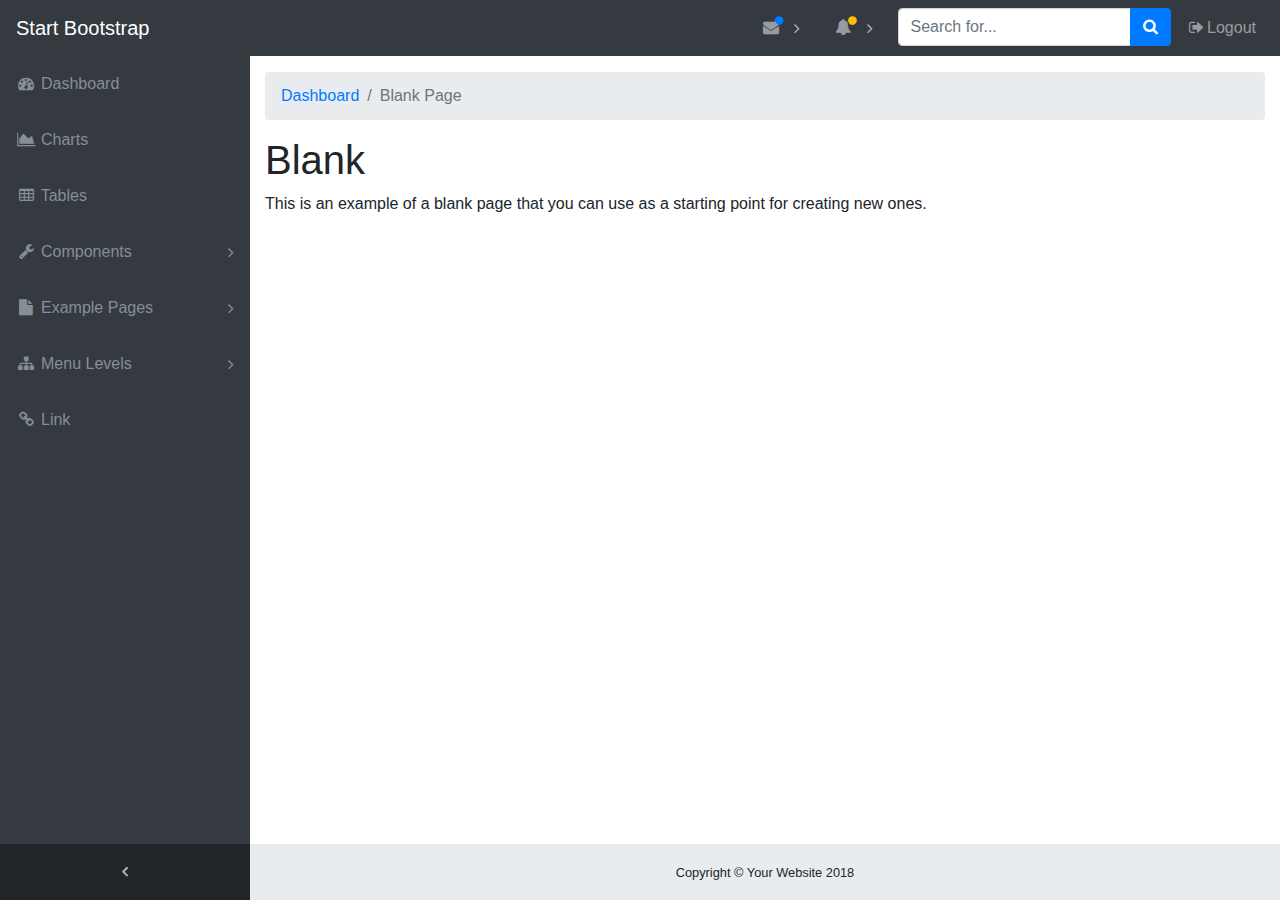
<file: styles/blank.html>
<!DOCTYPE html>
<html lang="en">

<head>
  <meta charset="utf-8">
  <meta http-equiv="X-UA-Compatible" content="IE=edge">
  <meta name="viewport" content="width=device-width, initial-scale=1, shrink-to-fit=no">
  <meta name="description" content="">
  <meta name="author" content="">
  <title>SB Admin - Start Bootstrap Template</title>
  <!-- Bootstrap core CSS-->
  <link href="vendor/bootstrap/css/bootstrap.min.css" rel="stylesheet">
  <!-- Custom fonts for this template-->
  <link href="vendor/font-awesome/css/font-awesome.min.css" rel="stylesheet" type="text/css">
  <!-- Custom styles for this template-->
  <link href="css/sb-admin.css" rel="stylesheet">
</head>

<body class="fixed-nav sticky-footer bg-dark" id="page-top">
  <!-- Navigation-->
  <nav class="navbar navbar-expand-lg navbar-dark bg-dark fixed-top" id="mainNav">
    <a class="navbar-brand" href="index.html">Start Bootstrap</a>
    <button class="navbar-toggler navbar-toggler-right" type="button" data-toggle="collapse" data-target="#navbarResponsive" aria-controls="navbarResponsive" aria-expanded="false" aria-label="Toggle navigation">
      <span class="navbar-toggler-icon"></span>
    </button>
    <div class="collapse navbar-collapse" id="navbarResponsive">
      <ul class="navbar-nav navbar-sidenav" id="exampleAccordion">
        <li class="nav-item" data-toggle="tooltip" data-placement="right" title="Dashboard">
          <a class="nav-link" href="index.html">
            <i class="fa fa-fw fa-dashboard"></i>
            <span class="nav-link-text">Dashboard</span>
          </a>
        </li>
        <li class="nav-item" data-toggle="tooltip" data-placement="right" title="Charts">
          <a class="nav-link" href="charts.html">
            <i class="fa fa-fw fa-area-chart"></i>
            <span class="nav-link-text">Charts</span>
          </a>
        </li>
        <li class="nav-item" data-toggle="tooltip" data-placement="right" title="Tables">
          <a class="nav-link" href="tables.html">
            <i class="fa fa-fw fa-table"></i>
            <span class="nav-link-text">Tables</span>
          </a>
        </li>
        <li class="nav-item" data-toggle="tooltip" data-placement="right" title="Components">
          <a class="nav-link nav-link-collapse collapsed" data-toggle="collapse" href="#collapseComponents" data-parent="#exampleAccordion">
            <i class="fa fa-fw fa-wrench"></i>
            <span class="nav-link-text">Components</span>
          </a>
          <ul class="sidenav-second-level collapse" id="collapseComponents">
            <li>
              <a href="navbar.html">Navbar</a>
            </li>
            <li>
              <a href="cards.html">Cards</a>
            </li>
          </ul>
        </li>
        <li class="nav-item" data-toggle="tooltip" data-placement="right" title="Example Pages">
          <a class="nav-link nav-link-collapse collapsed" data-toggle="collapse" href="#collapseExamplePages" data-parent="#exampleAccordion">
            <i class="fa fa-fw fa-file"></i>
            <span class="nav-link-text">Example Pages</span>
          </a>
          <ul class="sidenav-second-level collapse" id="collapseExamplePages">
            <li>
              <a href="login.html">Login Page</a>
            </li>
            <li>
              <a href="register.html">Registration Page</a>
            </li>
            <li>
              <a href="forgot-password.html">Forgot Password Page</a>
            </li>
            <li>
              <a href="blank.html">Blank Page</a>
            </li>
          </ul>
        </li>
        <li class="nav-item" data-toggle="tooltip" data-placement="right" title="Menu Levels">
          <a class="nav-link nav-link-collapse collapsed" data-toggle="collapse" href="#collapseMulti" data-parent="#exampleAccordion">
            <i class="fa fa-fw fa-sitemap"></i>
            <span class="nav-link-text">Menu Levels</span>
          </a>
          <ul class="sidenav-second-level collapse" id="collapseMulti">
            <li>
              <a href="#">Second Level Item</a>
            </li>
            <li>
              <a href="#">Second Level Item</a>
            </li>
            <li>
              <a href="#">Second Level Item</a>
            </li>
            <li>
              <a class="nav-link-collapse collapsed" data-toggle="collapse" href="#collapseMulti2">Third Level</a>
              <ul class="sidenav-third-level collapse" id="collapseMulti2">
                <li>
                  <a href="#">Third Level Item</a>
                </li>
                <li>
                  <a href="#">Third Level Item</a>
                </li>
                <li>
                  <a href="#">Third Level Item</a>
                </li>
              </ul>
            </li>
          </ul>
        </li>
        <li class="nav-item" data-toggle="tooltip" data-placement="right" title="Link">
          <a class="nav-link" href="#">
            <i class="fa fa-fw fa-link"></i>
            <span class="nav-link-text">Link</span>
          </a>
        </li>
      </ul>
      <ul class="navbar-nav sidenav-toggler">
        <li class="nav-item">
          <a class="nav-link text-center" id="sidenavToggler">
            <i class="fa fa-fw fa-angle-left"></i>
          </a>
        </li>
      </ul>
      <ul class="navbar-nav ml-auto">
        <li class="nav-item dropdown">
          <a class="nav-link dropdown-toggle mr-lg-2" id="messagesDropdown" href="#" data-toggle="dropdown" aria-haspopup="true" aria-expanded="false">
            <i class="fa fa-fw fa-envelope"></i>
            <span class="d-lg-none">Messages
              <span class="badge badge-pill badge-primary">12 New</span>
            </span>
            <span class="indicator text-primary d-none d-lg-block">
              <i class="fa fa-fw fa-circle"></i>
            </span>
          </a>
          <div class="dropdown-menu" aria-labelledby="messagesDropdown">
            <h6 class="dropdown-header">New Messages:</h6>
            <div class="dropdown-divider"></div>
            <a class="dropdown-item" href="#">
              <strong>David Miller</strong>
              <span class="small float-right text-muted">11:21 AM</span>
              <div class="dropdown-message small">Hey there! This new version of SB Admin is pretty awesome! These messages clip off when they reach the end of the box so they don't overflow over to the sides!</div>
            </a>
            <div class="dropdown-divider"></div>
            <a class="dropdown-item" href="#">
              <strong>Jane Smith</strong>
              <span class="small float-right text-muted">11:21 AM</span>
              <div class="dropdown-message small">I was wondering if you could meet for an appointment at 3:00 instead of 4:00. Thanks!</div>
            </a>
            <div class="dropdown-divider"></div>
            <a class="dropdown-item" href="#">
              <strong>John Doe</strong>
              <span class="small float-right text-muted">11:21 AM</span>
              <div class="dropdown-message small">I've sent the final files over to you for review. When you're able to sign off of them let me know and we can discuss distribution.</div>
            </a>
            <div class="dropdown-divider"></div>
            <a class="dropdown-item small" href="#">View all messages</a>
          </div>
        </li>
        <li class="nav-item dropdown">
          <a class="nav-link dropdown-toggle mr-lg-2" id="alertsDropdown" href="#" data-toggle="dropdown" aria-haspopup="true" aria-expanded="false">
            <i class="fa fa-fw fa-bell"></i>
            <span class="d-lg-none">Alerts
              <span class="badge badge-pill badge-warning">6 New</span>
            </span>
            <span class="indicator text-warning d-none d-lg-block">
              <i class="fa fa-fw fa-circle"></i>
            </span>
          </a>
          <div class="dropdown-menu" aria-labelledby="alertsDropdown">
            <h6 class="dropdown-header">New Alerts:</h6>
            <div class="dropdown-divider"></div>
            <a class="dropdown-item" href="#">
              <span class="text-success">
                <strong>
                  <i class="fa fa-long-arrow-up fa-fw"></i>Status Update</strong>
              </span>
              <span class="small float-right text-muted">11:21 AM</span>
              <div class="dropdown-message small">This is an automated server response message. All systems are online.</div>
            </a>
            <div class="dropdown-divider"></div>
            <a class="dropdown-item" href="#">
              <span class="text-danger">
                <strong>
                  <i class="fa fa-long-arrow-down fa-fw"></i>Status Update</strong>
              </span>
              <span class="small float-right text-muted">11:21 AM</span>
              <div class="dropdown-message small">This is an automated server response message. All systems are online.</div>
            </a>
            <div class="dropdown-divider"></div>
            <a class="dropdown-item" href="#">
              <span class="text-success">
                <strong>
                  <i class="fa fa-long-arrow-up fa-fw"></i>Status Update</strong>
              </span>
              <span class="small float-right text-muted">11:21 AM</span>
              <div class="dropdown-message small">This is an automated server response message. All systems are online.</div>
            </a>
            <div class="dropdown-divider"></div>
            <a class="dropdown-item small" href="#">View all alerts</a>
          </div>
        </li>
        <li class="nav-item">
          <form class="form-inline my-2 my-lg-0 mr-lg-2">
            <div class="input-group">
              <input class="form-control" type="text" placeholder="Search for...">
              <span class="input-group-append">
                <button class="btn btn-primary" type="button">
                  <i class="fa fa-search"></i>
                </button>
              </span>
            </div>
          </form>
        </li>
        <li class="nav-item">
          <a class="nav-link" data-toggle="modal" data-target="#exampleModal">
            <i class="fa fa-fw fa-sign-out"></i>Logout</a>
        </li>
      </ul>
    </div>
  </nav>
  <div class="content-wrapper">
    <div class="container-fluid">
      <!-- Breadcrumbs-->
      <ol class="breadcrumb">
        <li class="breadcrumb-item">
          <a href="index.html">Dashboard</a>
        </li>
        <li class="breadcrumb-item active">Blank Page</li>
      </ol>
      <div class="row">
        <div class="col-12">
          <h1>Blank</h1>
          <p>This is an example of a blank page that you can use as a starting point for creating new ones.</p>
        </div>
      </div>
    </div>
    <!-- /.container-fluid-->
    <!-- /.content-wrapper-->
    <footer class="sticky-footer">
      <div class="container">
        <div class="text-center">
          <small>Copyright © Your Website 2018</small>
        </div>
      </div>
    </footer>
    <!-- Scroll to Top Button-->
    <a class="scroll-to-top rounded" href="#page-top">
      <i class="fa fa-angle-up"></i>
    </a>
    <!-- Logout Modal-->
    <div class="modal fade" id="exampleModal" tabindex="-1" role="dialog" aria-labelledby="exampleModalLabel" aria-hidden="true">
      <div class="modal-dialog" role="document">
        <div class="modal-content">
          <div class="modal-header">
            <h5 class="modal-title" id="exampleModalLabel">Ready to Leave?</h5>
            <button class="close" type="button" data-dismiss="modal" aria-label="Close">
              <span aria-hidden="true">×</span>
            </button>
          </div>
          <div class="modal-body">Select "Logout" below if you are ready to end your current session.</div>
          <div class="modal-footer">
            <button class="btn btn-secondary" type="button" data-dismiss="modal">Cancel</button>
            <a class="btn btn-primary" href="login.html">Logout</a>
          </div>
        </div>
      </div>
    </div>
    <!-- Bootstrap core JavaScript-->
    <script src="vendor/jquery/jquery.min.js"></script>
    <script src="vendor/bootstrap/js/bootstrap.bundle.min.js"></script>
    <!-- Core plugin JavaScript-->
    <script src="vendor/jquery-easing/jquery.easing.min.js"></script>
    <!-- Custom scripts for all pages-->
    <script src="js/sb-admin.min.js"></script>
  </div>
</body>

</html>
</file>
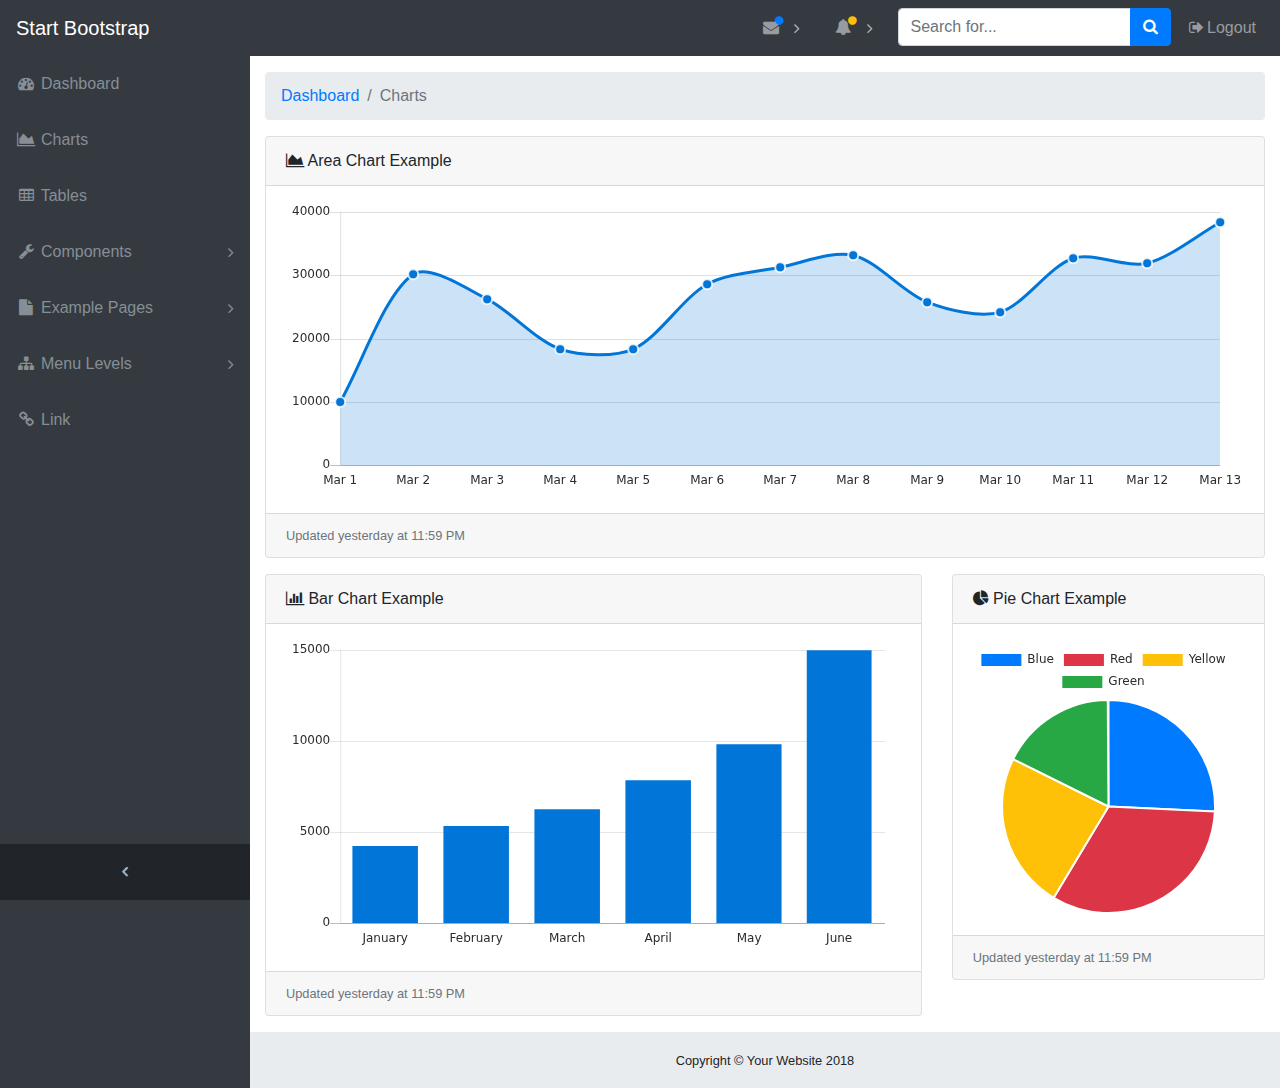
<file: styles/charts.html>
<!DOCTYPE html>
<html lang="en">

<head>
  <meta charset="utf-8">
  <meta http-equiv="X-UA-Compatible" content="IE=edge">
  <meta name="viewport" content="width=device-width, initial-scale=1, shrink-to-fit=no">
  <meta name="description" content="">
  <meta name="author" content="">
  <title>SB Admin - Start Bootstrap Template</title>
  <!-- Bootstrap core CSS-->
  <link href="vendor/bootstrap/css/bootstrap.min.css" rel="stylesheet">
  <!-- Custom fonts for this template-->
  <link href="vendor/font-awesome/css/font-awesome.min.css" rel="stylesheet" type="text/css">
  <!-- Custom styles for this template-->
  <link href="css/sb-admin.css" rel="stylesheet">
</head>

<body class="fixed-nav sticky-footer bg-dark" id="page-top">
  <!-- Navigation-->
  <nav class="navbar navbar-expand-lg navbar-dark bg-dark fixed-top" id="mainNav">
    <a class="navbar-brand" href="index.html">Start Bootstrap</a>
    <button class="navbar-toggler navbar-toggler-right" type="button" data-toggle="collapse" data-target="#navbarResponsive" aria-controls="navbarResponsive" aria-expanded="false" aria-label="Toggle navigation">
      <span class="navbar-toggler-icon"></span>
    </button>
    <div class="collapse navbar-collapse" id="navbarResponsive">
      <ul class="navbar-nav navbar-sidenav" id="exampleAccordion">
        <li class="nav-item" data-toggle="tooltip" data-placement="right" title="Dashboard">
          <a class="nav-link" href="index.html">
            <i class="fa fa-fw fa-dashboard"></i>
            <span class="nav-link-text">Dashboard</span>
          </a>
        </li>
        <li class="nav-item" data-toggle="tooltip" data-placement="right" title="Charts">
          <a class="nav-link" href="charts.html">
            <i class="fa fa-fw fa-area-chart"></i>
            <span class="nav-link-text">Charts</span>
          </a>
        </li>
        <li class="nav-item" data-toggle="tooltip" data-placement="right" title="Tables">
          <a class="nav-link" href="tables.html">
            <i class="fa fa-fw fa-table"></i>
            <span class="nav-link-text">Tables</span>
          </a>
        </li>
        <li class="nav-item" data-toggle="tooltip" data-placement="right" title="Components">
          <a class="nav-link nav-link-collapse collapsed" data-toggle="collapse" href="#collapseComponents" data-parent="#exampleAccordion">
            <i class="fa fa-fw fa-wrench"></i>
            <span class="nav-link-text">Components</span>
          </a>
          <ul class="sidenav-second-level collapse" id="collapseComponents">
            <li>
              <a href="navbar.html">Navbar</a>
            </li>
            <li>
              <a href="cards.html">Cards</a>
            </li>
          </ul>
        </li>
        <li class="nav-item" data-toggle="tooltip" data-placement="right" title="Example Pages">
          <a class="nav-link nav-link-collapse collapsed" data-toggle="collapse" href="#collapseExamplePages" data-parent="#exampleAccordion">
            <i class="fa fa-fw fa-file"></i>
            <span class="nav-link-text">Example Pages</span>
          </a>
          <ul class="sidenav-second-level collapse" id="collapseExamplePages">
            <li>
              <a href="login.html">Login Page</a>
            </li>
            <li>
              <a href="register.html">Registration Page</a>
            </li>
            <li>
              <a href="forgot-password.html">Forgot Password Page</a>
            </li>
            <li>
              <a href="blank.html">Blank Page</a>
            </li>
          </ul>
        </li>
        <li class="nav-item" data-toggle="tooltip" data-placement="right" title="Menu Levels">
          <a class="nav-link nav-link-collapse collapsed" data-toggle="collapse" href="#collapseMulti" data-parent="#exampleAccordion">
            <i class="fa fa-fw fa-sitemap"></i>
            <span class="nav-link-text">Menu Levels</span>
          </a>
          <ul class="sidenav-second-level collapse" id="collapseMulti">
            <li>
              <a href="#">Second Level Item</a>
            </li>
            <li>
              <a href="#">Second Level Item</a>
            </li>
            <li>
              <a href="#">Second Level Item</a>
            </li>
            <li>
              <a class="nav-link-collapse collapsed" data-toggle="collapse" href="#collapseMulti2">Third Level</a>
              <ul class="sidenav-third-level collapse" id="collapseMulti2">
                <li>
                  <a href="#">Third Level Item</a>
                </li>
                <li>
                  <a href="#">Third Level Item</a>
                </li>
                <li>
                  <a href="#">Third Level Item</a>
                </li>
              </ul>
            </li>
          </ul>
        </li>
        <li class="nav-item" data-toggle="tooltip" data-placement="right" title="Link">
          <a class="nav-link" href="#">
            <i class="fa fa-fw fa-link"></i>
            <span class="nav-link-text">Link</span>
          </a>
        </li>
      </ul>
      <ul class="navbar-nav sidenav-toggler">
        <li class="nav-item">
          <a class="nav-link text-center" id="sidenavToggler">
            <i class="fa fa-fw fa-angle-left"></i>
          </a>
        </li>
      </ul>
      <ul class="navbar-nav ml-auto">
        <li class="nav-item dropdown">
          <a class="nav-link dropdown-toggle mr-lg-2" id="messagesDropdown" href="#" data-toggle="dropdown" aria-haspopup="true" aria-expanded="false">
            <i class="fa fa-fw fa-envelope"></i>
            <span class="d-lg-none">Messages
              <span class="badge badge-pill badge-primary">12 New</span>
            </span>
            <span class="indicator text-primary d-none d-lg-block">
              <i class="fa fa-fw fa-circle"></i>
            </span>
          </a>
          <div class="dropdown-menu" aria-labelledby="messagesDropdown">
            <h6 class="dropdown-header">New Messages:</h6>
            <div class="dropdown-divider"></div>
            <a class="dropdown-item" href="#">
              <strong>David Miller</strong>
              <span class="small float-right text-muted">11:21 AM</span>
              <div class="dropdown-message small">Hey there! This new version of SB Admin is pretty awesome! These messages clip off when they reach the end of the box so they don't overflow over to the sides!</div>
            </a>
            <div class="dropdown-divider"></div>
            <a class="dropdown-item" href="#">
              <strong>Jane Smith</strong>
              <span class="small float-right text-muted">11:21 AM</span>
              <div class="dropdown-message small">I was wondering if you could meet for an appointment at 3:00 instead of 4:00. Thanks!</div>
            </a>
            <div class="dropdown-divider"></div>
            <a class="dropdown-item" href="#">
              <strong>John Doe</strong>
              <span class="small float-right text-muted">11:21 AM</span>
              <div class="dropdown-message small">I've sent the final files over to you for review. When you're able to sign off of them let me know and we can discuss distribution.</div>
            </a>
            <div class="dropdown-divider"></div>
            <a class="dropdown-item small" href="#">View all messages</a>
          </div>
        </li>
        <li class="nav-item dropdown">
          <a class="nav-link dropdown-toggle mr-lg-2" id="alertsDropdown" href="#" data-toggle="dropdown" aria-haspopup="true" aria-expanded="false">
            <i class="fa fa-fw fa-bell"></i>
            <span class="d-lg-none">Alerts
              <span class="badge badge-pill badge-warning">6 New</span>
            </span>
            <span class="indicator text-warning d-none d-lg-block">
              <i class="fa fa-fw fa-circle"></i>
            </span>
          </a>
          <div class="dropdown-menu" aria-labelledby="alertsDropdown">
            <h6 class="dropdown-header">New Alerts:</h6>
            <div class="dropdown-divider"></div>
            <a class="dropdown-item" href="#">
              <span class="text-success">
                <strong>
                  <i class="fa fa-long-arrow-up fa-fw"></i>Status Update</strong>
              </span>
              <span class="small float-right text-muted">11:21 AM</span>
              <div class="dropdown-message small">This is an automated server response message. All systems are online.</div>
            </a>
            <div class="dropdown-divider"></div>
            <a class="dropdown-item" href="#">
              <span class="text-danger">
                <strong>
                  <i class="fa fa-long-arrow-down fa-fw"></i>Status Update</strong>
              </span>
              <span class="small float-right text-muted">11:21 AM</span>
              <div class="dropdown-message small">This is an automated server response message. All systems are online.</div>
            </a>
            <div class="dropdown-divider"></div>
            <a class="dropdown-item" href="#">
              <span class="text-success">
                <strong>
                  <i class="fa fa-long-arrow-up fa-fw"></i>Status Update</strong>
              </span>
              <span class="small float-right text-muted">11:21 AM</span>
              <div class="dropdown-message small">This is an automated server response message. All systems are online.</div>
            </a>
            <div class="dropdown-divider"></div>
            <a class="dropdown-item small" href="#">View all alerts</a>
          </div>
        </li>
        <li class="nav-item">
          <form class="form-inline my-2 my-lg-0 mr-lg-2">
            <div class="input-group">
              <input class="form-control" type="text" placeholder="Search for...">
              <span class="input-group-append">
                <button class="btn btn-primary" type="button">
                  <i class="fa fa-search"></i>
                </button>
              </span>
            </div>
          </form>
        </li>
        <li class="nav-item">
          <a class="nav-link" data-toggle="modal" data-target="#exampleModal">
            <i class="fa fa-fw fa-sign-out"></i>Logout</a>
        </li>
      </ul>
    </div>
  </nav>
  <div class="content-wrapper">
    <div class="container-fluid">
      <!-- Breadcrumbs-->
      <ol class="breadcrumb">
        <li class="breadcrumb-item">
          <a href="#">Dashboard</a>
        </li>
        <li class="breadcrumb-item active">Charts</li>
      </ol>
      <!-- Area Chart Example-->
      <div class="card mb-3">
        <div class="card-header">
          <i class="fa fa-area-chart"></i> Area Chart Example</div>
        <div class="card-body">
          <canvas id="myAreaChart" width="100%" height="30"></canvas>
        </div>
        <div class="card-footer small text-muted">Updated yesterday at 11:59 PM</div>
      </div>
      <div class="row">
        <div class="col-lg-8">
          <!-- Example Bar Chart Card-->
          <div class="card mb-3">
            <div class="card-header">
              <i class="fa fa-bar-chart"></i> Bar Chart Example</div>
            <div class="card-body">
              <canvas id="myBarChart" width="100" height="50"></canvas>
            </div>
            <div class="card-footer small text-muted">Updated yesterday at 11:59 PM</div>
          </div>
        </div>
        <div class="col-lg-4">
          <!-- Example Pie Chart Card-->
          <div class="card mb-3">
            <div class="card-header">
              <i class="fa fa-pie-chart"></i> Pie Chart Example</div>
            <div class="card-body">
              <canvas id="myPieChart" width="100%" height="100"></canvas>
            </div>
            <div class="card-footer small text-muted">Updated yesterday at 11:59 PM</div>
          </div>
        </div>
      </div>
    </div>
    <!-- /.container-fluid-->
    <!-- /.content-wrapper-->
    <footer class="sticky-footer">
      <div class="container">
        <div class="text-center">
          <small>Copyright © Your Website 2018</small>
        </div>
      </div>
    </footer>
    <!-- Scroll to Top Button-->
    <a class="scroll-to-top rounded" href="#page-top">
      <i class="fa fa-angle-up"></i>
    </a>
    <!-- Logout Modal-->
    <div class="modal fade" id="exampleModal" tabindex="-1" role="dialog" aria-labelledby="exampleModalLabel" aria-hidden="true">
      <div class="modal-dialog" role="document">
        <div class="modal-content">
          <div class="modal-header">
            <h5 class="modal-title" id="exampleModalLabel">Ready to Leave?</h5>
            <button class="close" type="button" data-dismiss="modal" aria-label="Close">
              <span aria-hidden="true">×</span>
            </button>
          </div>
          <div class="modal-body">Select "Logout" below if you are ready to end your current session.</div>
          <div class="modal-footer">
            <button class="btn btn-secondary" type="button" data-dismiss="modal">Cancel</button>
            <a class="btn btn-primary" href="login.html">Logout</a>
          </div>
        </div>
      </div>
    </div>
    <!-- Bootstrap core JavaScript-->
    <script src="vendor/jquery/jquery.min.js"></script>
    <script src="vendor/bootstrap/js/bootstrap.bundle.min.js"></script>
    <!-- Core plugin JavaScript-->
    <script src="vendor/jquery-easing/jquery.easing.min.js"></script>
    <!-- Page level plugin JavaScript-->
    <script src="vendor/chart.js/Chart.min.js"></script>
    <!-- Custom scripts for all pages-->
    <script src="js/sb-admin.min.js"></script>
    <!-- Custom scripts for this page-->
    <script src="js/sb-admin-charts.min.js"></script>
  </div>
</body>

</html>
</file>
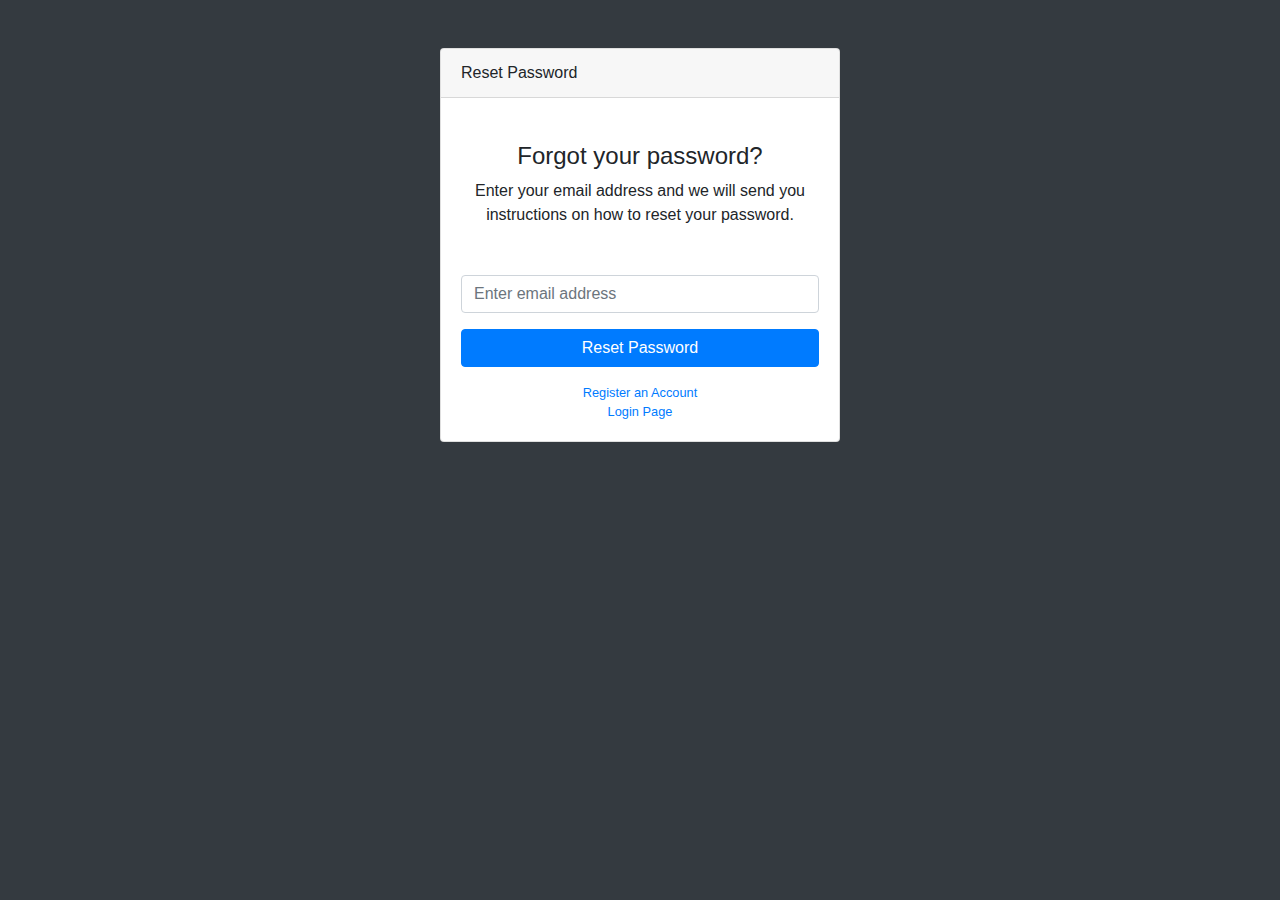
<file: styles/forgot-password.html>
<!DOCTYPE html>
<html lang="en">

<head>
  <meta charset="utf-8">
  <meta http-equiv="X-UA-Compatible" content="IE=edge">
  <meta name="viewport" content="width=device-width, initial-scale=1, shrink-to-fit=no">
  <meta name="description" content="">
  <meta name="author" content="">
  <title>SB Admin - Start Bootstrap Template</title>
  <!-- Bootstrap core CSS-->
  <link href="vendor/bootstrap/css/bootstrap.min.css" rel="stylesheet">
  <!-- Custom fonts for this template-->
  <link href="vendor/font-awesome/css/font-awesome.min.css" rel="stylesheet" type="text/css">
  <!-- Custom styles for this template-->
  <link href="css/sb-admin.css" rel="stylesheet">
</head>

<body class="bg-dark">
  <div class="container">
    <div class="card card-login mx-auto mt-5">
      <div class="card-header">Reset Password</div>
      <div class="card-body">
        <div class="text-center mt-4 mb-5">
          <h4>Forgot your password?</h4>
          <p>Enter your email address and we will send you instructions on how to reset your password.</p>
        </div>
        <form>
          <div class="form-group">
            <input class="form-control" id="exampleInputEmail1" type="email" aria-describedby="emailHelp" placeholder="Enter email address">
          </div>
          <a class="btn btn-primary btn-block" href="login.html">Reset Password</a>
        </form>
        <div class="text-center">
          <a class="d-block small mt-3" href="register.html">Register an Account</a>
          <a class="d-block small" href="login.html">Login Page</a>
        </div>
      </div>
    </div>
  </div>
  <!-- Bootstrap core JavaScript-->
  <script src="vendor/jquery/jquery.min.js"></script>
  <script src="vendor/bootstrap/js/bootstrap.bundle.min.js"></script>
  <!-- Core plugin JavaScript-->
  <script src="vendor/jquery-easing/jquery.easing.min.js"></script>
</body>

</html>
</file>
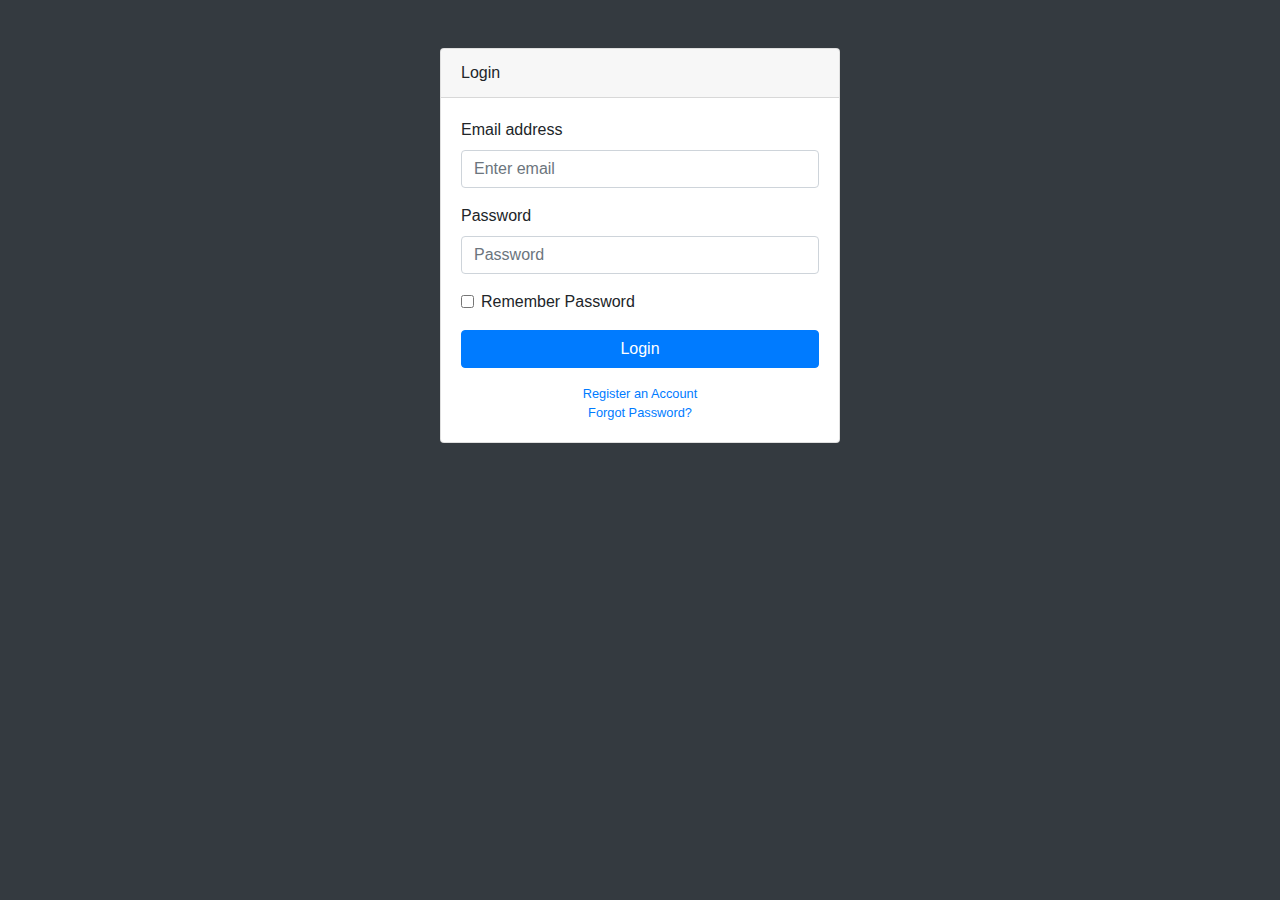
<file: styles/login.html>
<!DOCTYPE html>
<html lang="en">

<head>
  <meta charset="utf-8">
  <meta http-equiv="X-UA-Compatible" content="IE=edge">
  <meta name="viewport" content="width=device-width, initial-scale=1, shrink-to-fit=no">
  <meta name="description" content="">
  <meta name="author" content="">
  <title>SB Admin - Start Bootstrap Template</title>
  <!-- Bootstrap core CSS-->
  <link href="vendor/bootstrap/css/bootstrap.min.css" rel="stylesheet">
  <!-- Custom fonts for this template-->
  <link href="vendor/font-awesome/css/font-awesome.min.css" rel="stylesheet" type="text/css">
  <!-- Custom styles for this template-->
  <link href="css/sb-admin.css" rel="stylesheet">
</head>

<body class="bg-dark">
  <div class="container">
    <div class="card card-login mx-auto mt-5">
      <div class="card-header">Login</div>
      <div class="card-body">
        <form>
          <div class="form-group">
            <label for="exampleInputEmail1">Email address</label>
            <input class="form-control" id="exampleInputEmail1" type="email" aria-describedby="emailHelp" placeholder="Enter email">
          </div>
          <div class="form-group">
            <label for="exampleInputPassword1">Password</label>
            <input class="form-control" id="exampleInputPassword1" type="password" placeholder="Password">
          </div>
          <div class="form-group">
            <div class="form-check">
              <label class="form-check-label">
                <input class="form-check-input" type="checkbox"> Remember Password</label>
            </div>
          </div>
          <a class="btn btn-primary btn-block" href="index.html">Login</a>
        </form>
        <div class="text-center">
          <a class="d-block small mt-3" href="register.html">Register an Account</a>
          <a class="d-block small" href="forgot-password.html">Forgot Password?</a>
        </div>
      </div>
    </div>
  </div>
  <!-- Bootstrap core JavaScript-->
  <script src="vendor/jquery/jquery.min.js"></script>
  <script src="vendor/bootstrap/js/bootstrap.bundle.min.js"></script>
  <!-- Core plugin JavaScript-->
  <script src="vendor/jquery-easing/jquery.easing.min.js"></script>
</body>

</html>
</file>
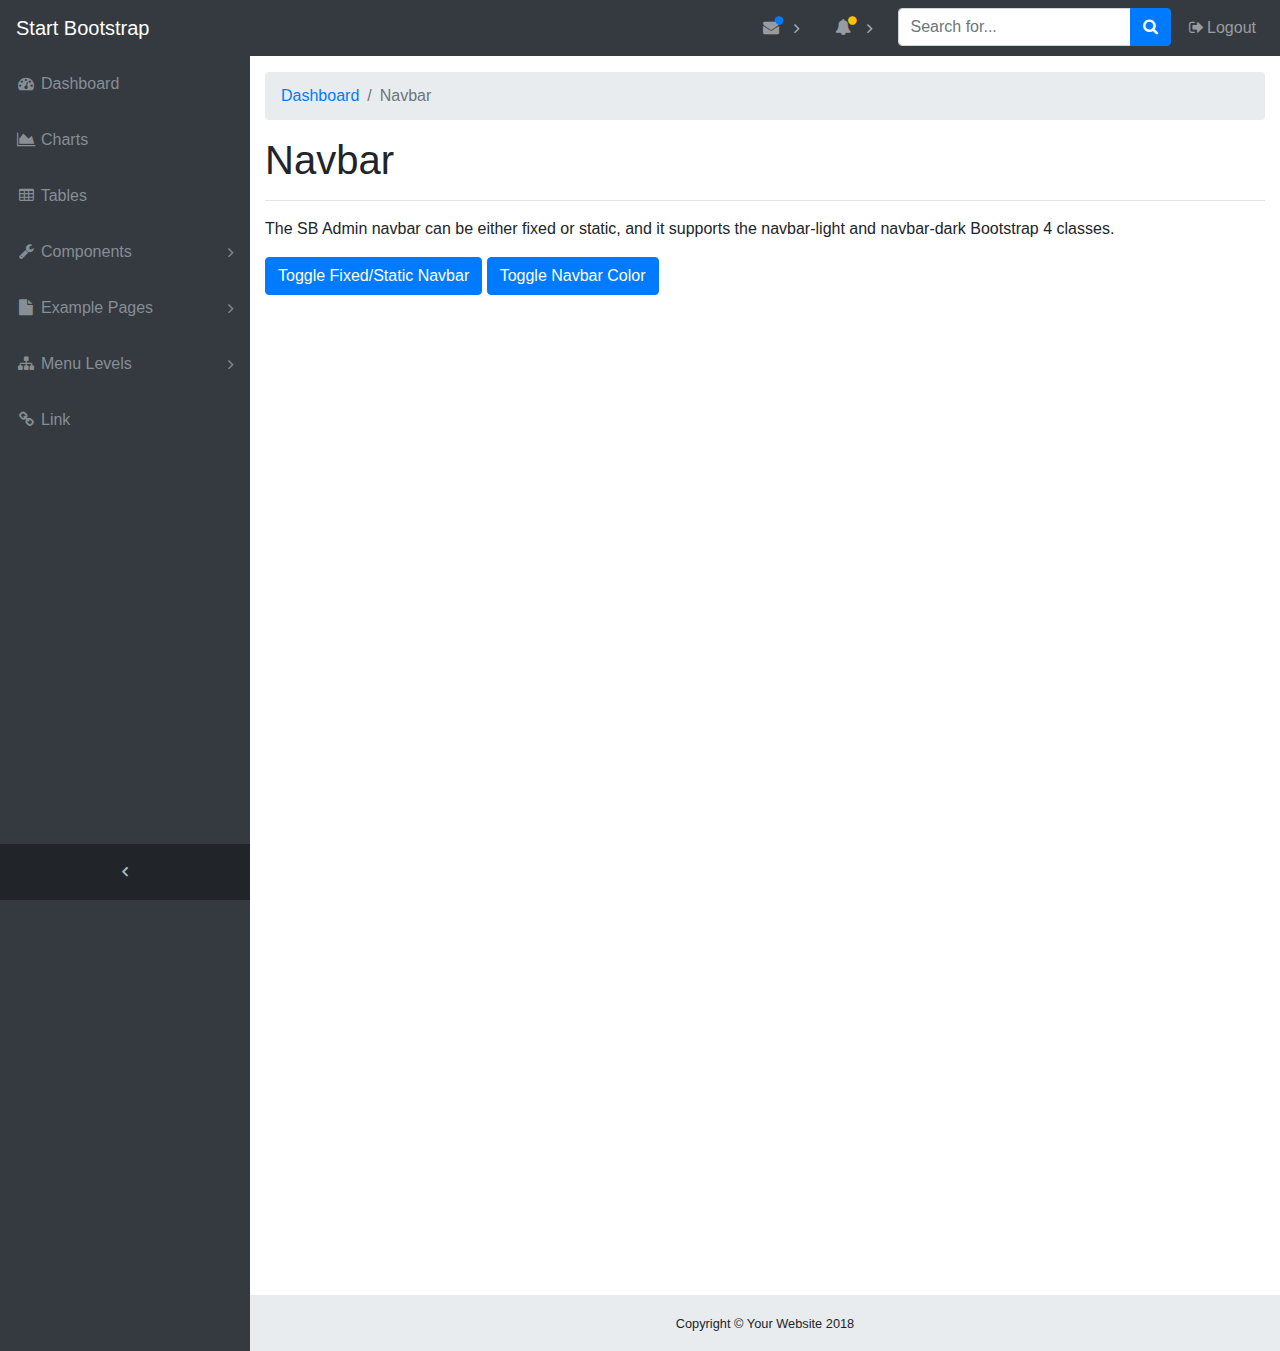
<file: styles/navbar.html>
<!DOCTYPE html>
<html lang="en">

<head>
  <meta charset="utf-8">
  <meta http-equiv="X-UA-Compatible" content="IE=edge">
  <meta name="viewport" content="width=device-width, initial-scale=1, shrink-to-fit=no">
  <meta name="description" content="">
  <meta name="author" content="">
  <title>SB Admin - Start Bootstrap Template</title>
  <!-- Bootstrap core CSS-->
  <link href="vendor/bootstrap/css/bootstrap.min.css" rel="stylesheet">
  <!-- Custom fonts for this template-->
  <link href="vendor/font-awesome/css/font-awesome.min.css" rel="stylesheet" type="text/css">
  <!-- Custom styles for this template-->
  <link href="css/sb-admin.css" rel="stylesheet">
</head>

<body class="fixed-nav sticky-footer bg-dark" id="page-top">
  <!-- Navigation-->
  <nav class="navbar navbar-expand-lg navbar-dark bg-dark fixed-top" id="mainNav">
    <a class="navbar-brand" href="index.html">Start Bootstrap</a>
    <button class="navbar-toggler navbar-toggler-right" type="button" data-toggle="collapse" data-target="#navbarResponsive" aria-controls="navbarResponsive" aria-expanded="false" aria-label="Toggle navigation">
      <span class="navbar-toggler-icon"></span>
    </button>
    <div class="collapse navbar-collapse" id="navbarResponsive">
      <ul class="navbar-nav navbar-sidenav" id="exampleAccordion">
        <li class="nav-item" data-toggle="tooltip" data-placement="right" title="Dashboard">
          <a class="nav-link" href="index.html">
            <i class="fa fa-fw fa-dashboard"></i>
            <span class="nav-link-text">Dashboard</span>
          </a>
        </li>
        <li class="nav-item" data-toggle="tooltip" data-placement="right" title="Charts">
          <a class="nav-link" href="charts.html">
            <i class="fa fa-fw fa-area-chart"></i>
            <span class="nav-link-text">Charts</span>
          </a>
        </li>
        <li class="nav-item" data-toggle="tooltip" data-placement="right" title="Tables">
          <a class="nav-link" href="tables.html">
            <i class="fa fa-fw fa-table"></i>
            <span class="nav-link-text">Tables</span>
          </a>
        </li>
        <li class="nav-item" data-toggle="tooltip" data-placement="right" title="Components">
          <a class="nav-link nav-link-collapse collapsed" data-toggle="collapse" href="#collapseComponents" data-parent="#exampleAccordion">
            <i class="fa fa-fw fa-wrench"></i>
            <span class="nav-link-text">Components</span>
          </a>
          <ul class="sidenav-second-level collapse" id="collapseComponents">
            <li>
              <a href="navbar.html">Navbar</a>
            </li>
            <li>
              <a href="cards.html">Cards</a>
            </li>
          </ul>
        </li>
        <li class="nav-item" data-toggle="tooltip" data-placement="right" title="Example Pages">
          <a class="nav-link nav-link-collapse collapsed" data-toggle="collapse" href="#collapseExamplePages" data-parent="#exampleAccordion">
            <i class="fa fa-fw fa-file"></i>
            <span class="nav-link-text">Example Pages</span>
          </a>
          <ul class="sidenav-second-level collapse" id="collapseExamplePages">
            <li>
              <a href="login.html">Login Page</a>
            </li>
            <li>
              <a href="register.html">Registration Page</a>
            </li>
            <li>
              <a href="forgot-password.html">Forgot Password Page</a>
            </li>
            <li>
              <a href="blank.html">Blank Page</a>
            </li>
          </ul>
        </li>
        <li class="nav-item" data-toggle="tooltip" data-placement="right" title="Menu Levels">
          <a class="nav-link nav-link-collapse collapsed" data-toggle="collapse" href="#collapseMulti" data-parent="#exampleAccordion">
            <i class="fa fa-fw fa-sitemap"></i>
            <span class="nav-link-text">Menu Levels</span>
          </a>
          <ul class="sidenav-second-level collapse" id="collapseMulti">
            <li>
              <a href="#">Second Level Item</a>
            </li>
            <li>
              <a href="#">Second Level Item</a>
            </li>
            <li>
              <a href="#">Second Level Item</a>
            </li>
            <li>
              <a class="nav-link-collapse collapsed" data-toggle="collapse" href="#collapseMulti2">Third Level</a>
              <ul class="sidenav-third-level collapse" id="collapseMulti2">
                <li>
                  <a href="#">Third Level Item</a>
                </li>
                <li>
                  <a href="#">Third Level Item</a>
                </li>
                <li>
                  <a href="#">Third Level Item</a>
                </li>
              </ul>
            </li>
          </ul>
        </li>
        <li class="nav-item" data-toggle="tooltip" data-placement="right" title="Link">
          <a class="nav-link" href="#">
            <i class="fa fa-fw fa-link"></i>
            <span class="nav-link-text">Link</span>
          </a>
        </li>
      </ul>
      <ul class="navbar-nav sidenav-toggler">
        <li class="nav-item">
          <a class="nav-link text-center" id="sidenavToggler">
            <i class="fa fa-fw fa-angle-left"></i>
          </a>
        </li>
      </ul>
      <ul class="navbar-nav ml-auto">
        <li class="nav-item dropdown">
          <a class="nav-link dropdown-toggle mr-lg-2" id="messagesDropdown" href="#" data-toggle="dropdown" aria-haspopup="true" aria-expanded="false">
            <i class="fa fa-fw fa-envelope"></i>
            <span class="d-lg-none">Messages
              <span class="badge badge-pill badge-primary">12 New</span>
            </span>
            <span class="indicator text-primary d-none d-lg-block">
              <i class="fa fa-fw fa-circle"></i>
            </span>
          </a>
          <div class="dropdown-menu" aria-labelledby="messagesDropdown">
            <h6 class="dropdown-header">New Messages:</h6>
            <div class="dropdown-divider"></div>
            <a class="dropdown-item" href="#">
              <strong>David Miller</strong>
              <span class="small float-right text-muted">11:21 AM</span>
              <div class="dropdown-message small">Hey there! This new version of SB Admin is pretty awesome! These messages clip off when they reach the end of the box so they don't overflow over to the sides!</div>
            </a>
            <div class="dropdown-divider"></div>
            <a class="dropdown-item" href="#">
              <strong>Jane Smith</strong>
              <span class="small float-right text-muted">11:21 AM</span>
              <div class="dropdown-message small">I was wondering if you could meet for an appointment at 3:00 instead of 4:00. Thanks!</div>
            </a>
            <div class="dropdown-divider"></div>
            <a class="dropdown-item" href="#">
              <strong>John Doe</strong>
              <span class="small float-right text-muted">11:21 AM</span>
              <div class="dropdown-message small">I've sent the final files over to you for review. When you're able to sign off of them let me know and we can discuss distribution.</div>
            </a>
            <div class="dropdown-divider"></div>
            <a class="dropdown-item small" href="#">View all messages</a>
          </div>
        </li>
        <li class="nav-item dropdown">
          <a class="nav-link dropdown-toggle mr-lg-2" id="alertsDropdown" href="#" data-toggle="dropdown" aria-haspopup="true" aria-expanded="false">
            <i class="fa fa-fw fa-bell"></i>
            <span class="d-lg-none">Alerts
              <span class="badge badge-pill badge-warning">6 New</span>
            </span>
            <span class="indicator text-warning d-none d-lg-block">
              <i class="fa fa-fw fa-circle"></i>
            </span>
          </a>
          <div class="dropdown-menu" aria-labelledby="alertsDropdown">
            <h6 class="dropdown-header">New Alerts:</h6>
            <div class="dropdown-divider"></div>
            <a class="dropdown-item" href="#">
              <span class="text-success">
                <strong>
                  <i class="fa fa-long-arrow-up fa-fw"></i>Status Update</strong>
              </span>
              <span class="small float-right text-muted">11:21 AM</span>
              <div class="dropdown-message small">This is an automated server response message. All systems are online.</div>
            </a>
            <div class="dropdown-divider"></div>
            <a class="dropdown-item" href="#">
              <span class="text-danger">
                <strong>
                  <i class="fa fa-long-arrow-down fa-fw"></i>Status Update</strong>
              </span>
              <span class="small float-right text-muted">11:21 AM</span>
              <div class="dropdown-message small">This is an automated server response message. All systems are online.</div>
            </a>
            <div class="dropdown-divider"></div>
            <a class="dropdown-item" href="#">
              <span class="text-success">
                <strong>
                  <i class="fa fa-long-arrow-up fa-fw"></i>Status Update</strong>
              </span>
              <span class="small float-right text-muted">11:21 AM</span>
              <div class="dropdown-message small">This is an automated server response message. All systems are online.</div>
            </a>
            <div class="dropdown-divider"></div>
            <a class="dropdown-item small" href="#">View all alerts</a>
          </div>
        </li>
        <li class="nav-item">
          <form class="form-inline my-2 my-lg-0 mr-lg-2">
            <div class="input-group">
              <input class="form-control" type="text" placeholder="Search for...">
              <span class="input-group-append">
                <button class="btn btn-primary" type="button">
                  <i class="fa fa-search"></i>
                </button>
              </span>
            </div>
          </form>
        </li>
        <li class="nav-item">
          <a class="nav-link" data-toggle="modal" data-target="#exampleModal">
            <i class="fa fa-fw fa-sign-out"></i>Logout</a>
        </li>
      </ul>
    </div>
  </nav>
  <div class="content-wrapper">
    <div class="container-fluid">
      <!-- Breadcrumbs-->
      <ol class="breadcrumb">
        <li class="breadcrumb-item">
          <a href="#">Dashboard</a>
        </li>
        <li class="breadcrumb-item active">Navbar</li>
      </ol>
      <h1>Navbar</h1>
      <hr>
      <p>The SB Admin navbar can be either fixed or static, and it supports the navbar-light and navbar-dark Bootstrap 4 classes.</p>
      <a class="btn btn-primary" href="#" id="toggleNavPosition">Toggle Fixed/Static Navbar</a>
      <a class="btn btn-primary" href="#" id="toggleNavColor">Toggle Navbar Color</a>
      <!-- Blank div to give the page height to preview the fixed vs. static navbar-->
      <div style="height: 1000px;"></div>
    </div>
    <!-- /.container-fluid-->
    <!-- /.content-wrapper-->
    <footer class="sticky-footer">
      <div class="container">
        <div class="text-center">
          <small>Copyright © Your Website 2018</small>
        </div>
      </div>
    </footer>
    <!-- Scroll to Top Button-->
    <a class="scroll-to-top rounded" href="#page-top">
      <i class="fa fa-angle-up"></i>
    </a>
    <!-- Logout Modal-->
    <div class="modal fade" id="exampleModal" tabindex="-1" role="dialog" aria-labelledby="exampleModalLabel" aria-hidden="true">
      <div class="modal-dialog" role="document">
        <div class="modal-content">
          <div class="modal-header">
            <h5 class="modal-title" id="exampleModalLabel">Ready to Leave?</h5>
            <button class="close" type="button" data-dismiss="modal" aria-label="Close">
              <span aria-hidden="true">×</span>
            </button>
          </div>
          <div class="modal-body">Select "Logout" below if you are ready to end your current session.</div>
          <div class="modal-footer">
            <button class="btn btn-secondary" type="button" data-dismiss="modal">Cancel</button>
            <a class="btn btn-primary" href="login.html">Logout</a>
          </div>
        </div>
      </div>
    </div>
    <!-- Bootstrap core JavaScript-->
    <script src="vendor/jquery/jquery.min.js"></script>
    <script src="vendor/bootstrap/js/bootstrap.bundle.min.js"></script>
    <!-- Core plugin JavaScript-->
    <script src="vendor/jquery-easing/jquery.easing.min.js"></script>
    <!-- Custom scripts for all pages-->
    <script src="js/sb-admin.min.js"></script>
    <!-- Custom scripts for this page-->
    <!-- Toggle between fixed and static navbar-->
    <script>
    $('#toggleNavPosition').click(function() {
      $('body').toggleClass('fixed-nav');
      $('nav').toggleClass('fixed-top static-top');
    });

    </script>
    <!-- Toggle between dark and light navbar-->
    <script>
    $('#toggleNavColor').click(function() {
      $('nav').toggleClass('navbar-dark navbar-light');
      $('nav').toggleClass('bg-dark bg-light');
      $('body').toggleClass('bg-dark bg-light');
    });

    </script>
  </div>
</body>

</html>
</file>
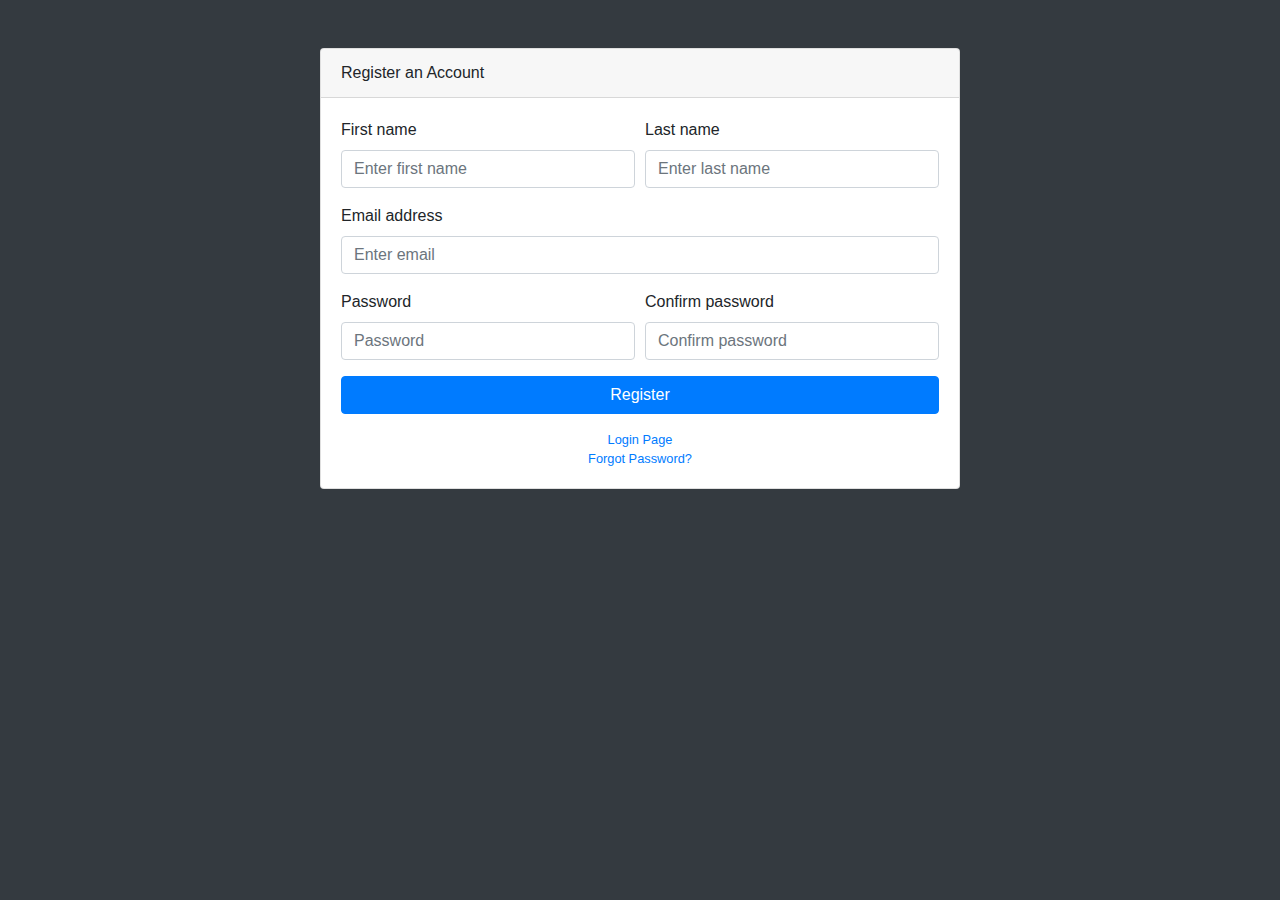
<file: styles/register.html>
<!DOCTYPE html>
<html lang="en">

<head>
  <meta charset="utf-8">
  <meta http-equiv="X-UA-Compatible" content="IE=edge">
  <meta name="viewport" content="width=device-width, initial-scale=1, shrink-to-fit=no">
  <meta name="description" content="">
  <meta name="author" content="">
  <title>SB Admin - Start Bootstrap Template</title>
  <!-- Bootstrap core CSS-->
  <link href="vendor/bootstrap/css/bootstrap.min.css" rel="stylesheet">
  <!-- Custom fonts for this template-->
  <link href="vendor/font-awesome/css/font-awesome.min.css" rel="stylesheet" type="text/css">
  <!-- Custom styles for this template-->
  <link href="css/sb-admin.css" rel="stylesheet">
</head>

<body class="bg-dark">
  <div class="container">
    <div class="card card-register mx-auto mt-5">
      <div class="card-header">Register an Account</div>
      <div class="card-body">
        <form>
          <div class="form-group">
            <div class="form-row">
              <div class="col-md-6">
                <label for="exampleInputName">First name</label>
                <input class="form-control" id="exampleInputName" type="text" aria-describedby="nameHelp" placeholder="Enter first name">
              </div>
              <div class="col-md-6">
                <label for="exampleInputLastName">Last name</label>
                <input class="form-control" id="exampleInputLastName" type="text" aria-describedby="nameHelp" placeholder="Enter last name">
              </div>
            </div>
          </div>
          <div class="form-group">
            <label for="exampleInputEmail1">Email address</label>
            <input class="form-control" id="exampleInputEmail1" type="email" aria-describedby="emailHelp" placeholder="Enter email">
          </div>
          <div class="form-group">
            <div class="form-row">
              <div class="col-md-6">
                <label for="exampleInputPassword1">Password</label>
                <input class="form-control" id="exampleInputPassword1" type="password" placeholder="Password">
              </div>
              <div class="col-md-6">
                <label for="exampleConfirmPassword">Confirm password</label>
                <input class="form-control" id="exampleConfirmPassword" type="password" placeholder="Confirm password">
              </div>
            </div>
          </div>
          <a class="btn btn-primary btn-block" href="login.html">Register</a>
        </form>
        <div class="text-center">
          <a class="d-block small mt-3" href="login.html">Login Page</a>
          <a class="d-block small" href="forgot-password.html">Forgot Password?</a>
        </div>
      </div>
    </div>
  </div>
  <!-- Bootstrap core JavaScript-->
  <script src="vendor/jquery/jquery.min.js"></script>
  <script src="vendor/bootstrap/js/bootstrap.bundle.min.js"></script>
  <!-- Core plugin JavaScript-->
  <script src="vendor/jquery-easing/jquery.easing.min.js"></script>
</body>

</html>
</file>
<file: styles/css/sb-admin.css>
html {
  position: relative;
  min-height: 100%;
}

body {
  overflow-x: hidden;
}

body.sticky-footer {
  margin-bottom: 56px;
}

body.sticky-footer .content-wrapper {
  min-height: calc(100vh - 56px - 56px);
}

body.fixed-nav {
  padding-top: 56px;
}

.content-wrapper {
  min-height: calc(100vh - 56px);
  padding-top: 1rem;
}

.scroll-to-top {
  position: fixed;
  right: 15px;
  bottom: 3px;
  display: none;
  width: 50px;
  height: 50px;
  text-align: center;
  color: white;
  background: rgba(52, 58, 64, 0.5);
  line-height: 45px;
}

.scroll-to-top:focus, .scroll-to-top:hover {
  color: white;
}

.scroll-to-top:hover {
  background: #343a40;
}

.scroll-to-top i {
  font-weight: 800;
}

.smaller {
  font-size: 0.7rem;
}

.o-hidden {
  overflow: hidden !important;
}

.z-0 {
  z-index: 0;
}

.z-1 {
  z-index: 1;
}

#mainNav .navbar-collapse {
  overflow: auto;
  max-height: 75vh;
}

#mainNav .navbar-collapse .navbar-nav .nav-item .nav-link {
  cursor: pointer;
}

#mainNav .navbar-collapse .navbar-sidenav .nav-link-collapse:after {
  float: right;
  content: '\f107';
  font-family: 'FontAwesome';
}

#mainNav .navbar-collapse .navbar-sidenav .nav-link-collapse.collapsed:after {
  content: '\f105';
}

#mainNav .navbar-collapse .navbar-sidenav .sidenav-second-level,
#mainNav .navbar-collapse .navbar-sidenav .sidenav-third-level {
  padding-left: 0;
}

#mainNav .navbar-collapse .navbar-sidenav .sidenav-second-level > li > a,
#mainNav .navbar-collapse .navbar-sidenav .sidenav-third-level > li > a {
  display: block;
  padding: 0.5em 0;
}

#mainNav .navbar-collapse .navbar-sidenav .sidenav-second-level > li > a:focus, #mainNav .navbar-collapse .navbar-sidenav .sidenav-second-level > li > a:hover,
#mainNav .navbar-collapse .navbar-sidenav .sidenav-third-level > li > a:focus,
#mainNav .navbar-collapse .navbar-sidenav .sidenav-third-level > li > a:hover {
  text-decoration: none;
}

#mainNav .navbar-collapse .navbar-sidenav .sidenav-second-level > li > a {
  padding-left: 1em;
}

#mainNav .navbar-collapse .navbar-sidenav .sidenav-third-level > li > a {
  padding-left: 2em;
}

#mainNav .navbar-collapse .sidenav-toggler {
  display: none;
}

#mainNav .navbar-collapse .navbar-nav > .nav-item.dropdown > .nav-link {
  position: relative;
  min-width: 45px;
}

#mainNav .navbar-collapse .navbar-nav > .nav-item.dropdown > .nav-link:after {
  float: right;
  width: auto;
  content: '\f105';
  border: none;
  font-family: 'FontAwesome';
}

#mainNav .navbar-collapse .navbar-nav > .nav-item.dropdown > .nav-link .indicator {
  position: absolute;
  top: 5px;
  left: 21px;
  font-size: 10px;
}

#mainNav .navbar-collapse .navbar-nav > .nav-item.dropdown.show > .nav-link:after {
  content: '\f107';
}

#mainNav .navbar-collapse .navbar-nav > .nav-item.dropdown .dropdown-menu > .dropdown-item > .dropdown-message {
  overflow: hidden;
  max-width: none;
  text-overflow: ellipsis;
}

@media (min-width: 992px) {
  #mainNav .navbar-brand {
    width: 250px;
  }
  #mainNav .navbar-collapse {
    overflow: visible;
    max-height: none;
  }
  #mainNav .navbar-collapse .navbar-sidenav {
    position: absolute;
    top: 0;
    left: 0;
    -webkit-flex-direction: column;
    -ms-flex-direction: column;
    flex-direction: column;
    margin-top: 56px;
  }
  #mainNav .navbar-collapse .navbar-sidenav > .nav-item {
    width: 250px;
    padding: 0;
  }
  #mainNav .navbar-collapse .navbar-sidenav > .nav-item > .nav-link {
    padding: 1em;
  }
  #mainNav .navbar-collapse .navbar-sidenav > .nav-item .sidenav-second-level,
  #mainNav .navbar-collapse .navbar-sidenav > .nav-item .sidenav-third-level {
    padding-left: 0;
    list-style: none;
  }
  #mainNav .navbar-collapse .navbar-sidenav > .nav-item .sidenav-second-level > li,
  #mainNav .navbar-collapse .navbar-sidenav > .nav-item .sidenav-third-level > li {
    width: 250px;
  }
  #mainNav .navbar-collapse .navbar-sidenav > .nav-item .sidenav-second-level > li > a,
  #mainNav .navbar-collapse .navbar-sidenav > .nav-item .sidenav-third-level > li > a {
    padding: 1em;
  }
  #mainNav .navbar-collapse .navbar-sidenav > .nav-item .sidenav-second-level > li > a {
    padding-left: 2.75em;
  }
  #mainNav .navbar-collapse .navbar-sidenav > .nav-item .sidenav-third-level > li > a {
    padding-left: 3.75em;
  }
  #mainNav .navbar-collapse .navbar-nav > .nav-item.dropdown > .nav-link {
    min-width: 0;
  }
  #mainNav .navbar-collapse .navbar-nav > .nav-item.dropdown > .nav-link:after {
    width: 24px;
    text-align: center;
  }
  #mainNav .navbar-collapse .navbar-nav > .nav-item.dropdown .dropdown-menu > .dropdown-item > .dropdown-message {
    max-width: 300px;
  }
}

#mainNav.fixed-top .sidenav-toggler {
  display: none;
}

@media (min-width: 992px) {
  #mainNav.fixed-top .navbar-sidenav {
    height: calc(100vh - 112px);
  }
  #mainNav.fixed-top .sidenav-toggler {
    position: absolute;
    top: 0;
    left: 0;
    display: flex;
    -webkit-flex-direction: column;
    -ms-flex-direction: column;
    flex-direction: column;
    margin-top: calc(100vh - 56px);
  }
  #mainNav.fixed-top .sidenav-toggler > .nav-item {
    width: 250px;
    padding: 0;
  }
  #mainNav.fixed-top .sidenav-toggler > .nav-item > .nav-link {
    padding: 1em;
  }
}

#mainNav.fixed-top.navbar-dark .sidenav-toggler {
  background-color: #212529;
}

#mainNav.fixed-top.navbar-dark .sidenav-toggler a i {
  color: #adb5bd;
}

#mainNav.fixed-top.navbar-light .sidenav-toggler {
  background-color: #dee2e6;
}

#mainNav.fixed-top.navbar-light .sidenav-toggler a i {
  color: rgba(0, 0, 0, 0.5);
}

body.sidenav-toggled #mainNav.fixed-top .sidenav-toggler {
  overflow-x: hidden;
  width: 55px;
}

body.sidenav-toggled #mainNav.fixed-top .sidenav-toggler .nav-item,
body.sidenav-toggled #mainNav.fixed-top .sidenav-toggler .nav-link {
  width: 55px !important;
}

body.sidenav-toggled #mainNav.fixed-top #sidenavToggler i {
  -webkit-transform: scaleX(-1);
  -moz-transform: scaleX(-1);
  -o-transform: scaleX(-1);
  transform: scaleX(-1);
  filter: FlipH;
  -ms-filter: 'FlipH';
}

#mainNav.static-top .sidenav-toggler {
  display: none;
}

@media (min-width: 992px) {
  #mainNav.static-top .sidenav-toggler {
    display: flex;
  }
}

body.sidenav-toggled #mainNav.static-top #sidenavToggler i {
  -webkit-transform: scaleX(-1);
  -moz-transform: scaleX(-1);
  -o-transform: scaleX(-1);
  transform: scaleX(-1);
  filter: FlipH;
  -ms-filter: 'FlipH';
}

.content-wrapper {
  overflow-x: hidden;
  background: white;
}

@media (min-width: 992px) {
  .content-wrapper {
    margin-left: 250px;
  }
}

#sidenavToggler i {
  font-weight: 800;
}

.navbar-sidenav-tooltip.show {
  display: none;
}

@media (min-width: 992px) {
  body.sidenav-toggled .content-wrapper {
    margin-left: 55px;
  }
}

body.sidenav-toggled .navbar-sidenav {
  width: 55px;
}

body.sidenav-toggled .navbar-sidenav .nav-link-text {
  display: none;
}

body.sidenav-toggled .navbar-sidenav .nav-item,
body.sidenav-toggled .navbar-sidenav .nav-link {
  width: 55px !important;
}

body.sidenav-toggled .navbar-sidenav .nav-item:after,
body.sidenav-toggled .navbar-sidenav .nav-link:after {
  display: none;
}

body.sidenav-toggled .navbar-sidenav .nav-item {
  white-space: nowrap;
}

body.sidenav-toggled .navbar-sidenav-tooltip.show {
  display: flex;
}

#mainNav.navbar-dark .navbar-collapse .navbar-sidenav .nav-link-collapse:after {
  color: #868e96;
}

#mainNav.navbar-dark .navbar-collapse .navbar-sidenav > .nav-item > .nav-link {
  color: #868e96;
}

#mainNav.navbar-dark .navbar-collapse .navbar-sidenav > .nav-item > .nav-link:hover {
  color: #adb5bd;
}

#mainNav.navbar-dark .navbar-collapse .navbar-sidenav > .nav-item .sidenav-second-level > li > a,
#mainNav.navbar-dark .navbar-collapse .navbar-sidenav > .nav-item .sidenav-third-level > li > a {
  color: #868e96;
}

#mainNav.navbar-dark .navbar-collapse .navbar-sidenav > .nav-item .sidenav-second-level > li > a:focus, #mainNav.navbar-dark .navbar-collapse .navbar-sidenav > .nav-item .sidenav-second-level > li > a:hover,
#mainNav.navbar-dark .navbar-collapse .navbar-sidenav > .nav-item .sidenav-third-level > li > a:focus,
#mainNav.navbar-dark .navbar-collapse .navbar-sidenav > .nav-item .sidenav-third-level > li > a:hover {
  color: #adb5bd;
}

#mainNav.navbar-dark .navbar-collapse .navbar-nav > .nav-item.dropdown > .nav-link:after {
  color: #adb5bd;
}

@media (min-width: 992px) {
  #mainNav.navbar-dark .navbar-collapse .navbar-sidenav {
    background: #343a40;
  }
  #mainNav.navbar-dark .navbar-collapse .navbar-sidenav li.active a {
    color: white !important;
    background-color: #495057;
  }
  #mainNav.navbar-dark .navbar-collapse .navbar-sidenav li.active a:focus, #mainNav.navbar-dark .navbar-collapse .navbar-sidenav li.active a:hover {
    color: white;
  }
  #mainNav.navbar-dark .navbar-collapse .navbar-sidenav > .nav-item .sidenav-second-level,
  #mainNav.navbar-dark .navbar-collapse .navbar-sidenav > .nav-item .sidenav-third-level {
    background: #343a40;
  }
}

#mainNav.navbar-light .navbar-collapse .navbar-sidenav .nav-link-collapse:after {
  color: rgba(0, 0, 0, 0.5);
}

#mainNav.navbar-light .navbar-collapse .navbar-sidenav > .nav-item > .nav-link {
  color: rgba(0, 0, 0, 0.5);
}

#mainNav.navbar-light .navbar-collapse .navbar-sidenav > .nav-item > .nav-link:hover {
  color: rgba(0, 0, 0, 0.7);
}

#mainNav.navbar-light .navbar-collapse .navbar-sidenav > .nav-item .sidenav-second-level > li > a,
#mainNav.navbar-light .navbar-collapse .navbar-sidenav > .nav-item .sidenav-third-level > li > a {
  color: rgba(0, 0, 0, 0.5);
}

#mainNav.navbar-light .navbar-collapse .navbar-sidenav > .nav-item .sidenav-second-level > li > a:focus, #mainNav.navbar-light .navbar-collapse .navbar-sidenav > .nav-item .sidenav-second-level > li > a:hover,
#mainNav.navbar-light .navbar-collapse .navbar-sidenav > .nav-item .sidenav-third-level > li > a:focus,
#mainNav.navbar-light .navbar-collapse .navbar-sidenav > .nav-item .sidenav-third-level > li > a:hover {
  color: rgba(0, 0, 0, 0.7);
}

#mainNav.navbar-light .navbar-collapse .navbar-nav > .nav-item.dropdown > .nav-link:after {
  color: rgba(0, 0, 0, 0.5);
}

@media (min-width: 992px) {
  #mainNav.navbar-light .navbar-collapse .navbar-sidenav {
    background: #f8f9fa;
  }
  #mainNav.navbar-light .navbar-collapse .navbar-sidenav li.active a {
    color: #000 !important;
    background-color: #e9ecef;
  }
  #mainNav.navbar-light .navbar-collapse .navbar-sidenav li.active a:focus, #mainNav.navbar-light .navbar-collapse .navbar-sidenav li.active a:hover {
    color: #000;
  }
  #mainNav.navbar-light .navbar-collapse .navbar-sidenav > .nav-item .sidenav-second-level,
  #mainNav.navbar-light .navbar-collapse .navbar-sidenav > .nav-item .sidenav-third-level {
    background: #f8f9fa;
  }
}

.card-body-icon {
  position: absolute;
  z-index: 0;
  top: -25px;
  right: -25px;
  font-size: 5rem;
  -webkit-transform: rotate(15deg);
  -ms-transform: rotate(15deg);
  transform: rotate(15deg);
}

@media (min-width: 576px) {
  .card-columns {
    column-count: 1;
  }
}

@media (min-width: 768px) {
  .card-columns {
    column-count: 2;
  }
}

@media (min-width: 1200px) {
  .card-columns {
    column-count: 2;
  }
}

.card-login {
  max-width: 25rem;
}

.card-register {
  max-width: 40rem;
}

footer.sticky-footer {
  position: absolute;
  right: 0;
  bottom: 0;
  width: 100%;
  height: 56px;
  background-color: #e9ecef;
  line-height: 55px;
}

@media (min-width: 992px) {
  footer.sticky-footer {
    width: calc(100% - 250px);
  }
}

@media (min-width: 992px) {
  body.sidenav-toggled footer.sticky-footer {
    width: calc(100% - 55px);
  }
}
</file>
